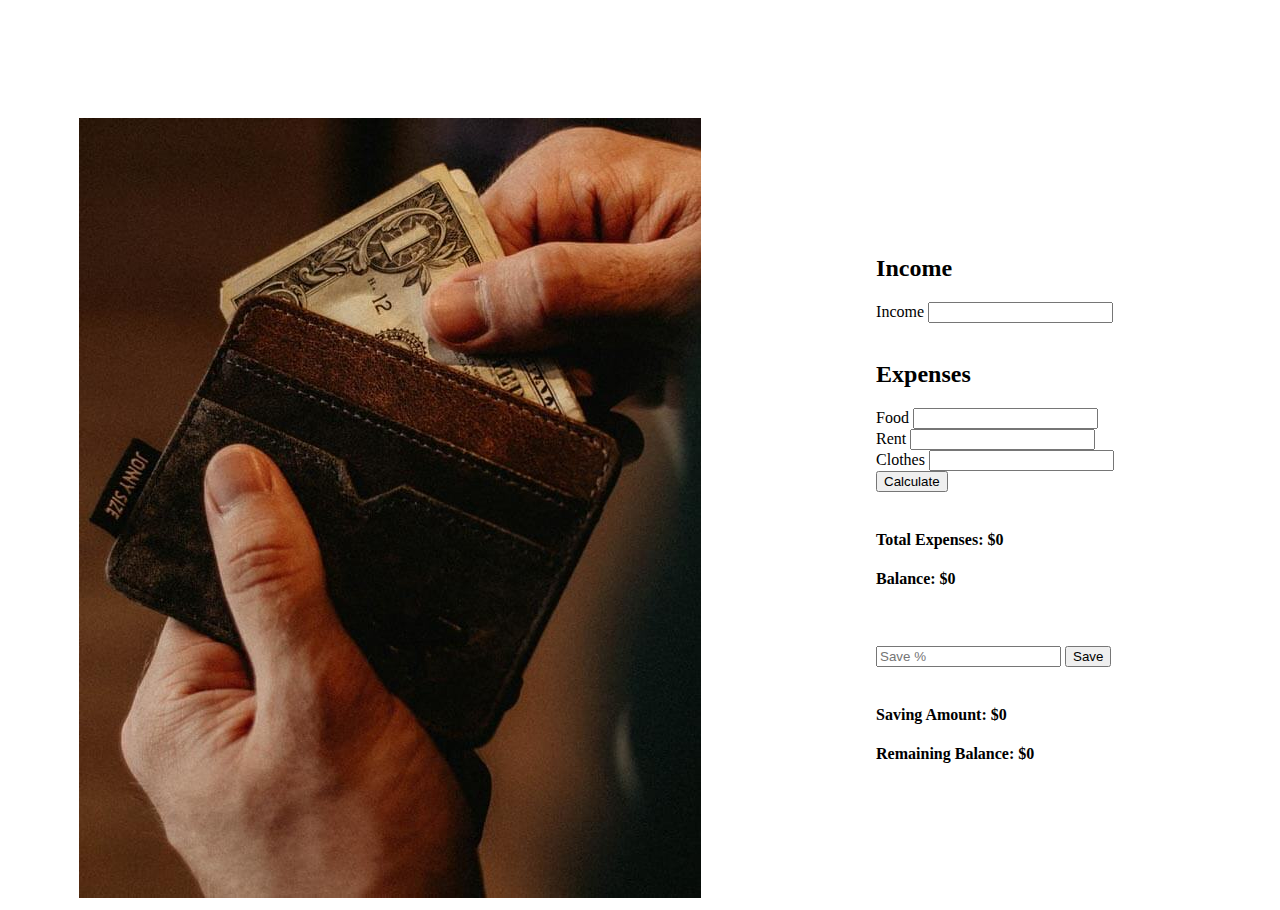
<file: index.html>
<!DOCTYPE html>
<html lang="en">
  <head>
    <meta charset="UTF-8" />
    <meta http-equiv="X-UA-Compatible" content="IE=edge" />
    <meta name="viewport" content="width=device-width, initial-scale=1.0" />
    <title>Money Bag</title>
    <!-- Bootstrap CSS -->
    <link
      href="https://cdn.jsdelivr.net/npm/bootstrap@5.1.3/dist/css/bootstrap.min.css"
      rel="stylesheet"
      integrity="sha384-1BmE4kWBq78iYhFldvKuhfTAU6auU8tT94WrHftjDbrCEXSU1oBoqyl2QvZ6jIW3"
      crossorigin="anonymous"
    />
    <!-- CSS -->
    <link rel="stylesheet" href="css/style.css" />
  </head>
  <body>
    <header class="bg-primary title">
      <h1>Money Bag</h1>
    </header>
    <section class="main_body">
      <div id="Picture">
        <!-- import image -->
        <img class="img-fluid" src="Image/bag.jpg" alt="" />
      </div>
      <div id="Form">
        <h2>Income</h2>
        
        <div class="input-group mb-3">
          <span class="input-group-text" id="basic-addon1">Income</span>
          <input
            type="text"
            id="Income"
            class="form-control"
            placeholder=""
            aria-label=""
            aria-describedby="basic-addon1"
          />
        </div>
        <br />
        <h2>Expenses</h2>
        
        <div class="input-group mb-3">
          <span class="input-group-text" id="basic-addon2">Food</span>
          <input
            type="text"
            id="Food"
            class="form-control"
            placeholder=""
            aria-label=""
            aria-describedby="basic-addon1"
          />
        </div>
        <div class="input-group mb-3">
          <span class="input-group-text" id="basic-addon3">Rent</span>
          <input
            type="text"
            id="Rent"
            class="form-control"
            placeholder=""
            aria-label=""
            aria-describedby="basic-addon1"
          />
        </div>
        <div class="input-group mb-3">
          <span class="input-group-text" id="basic-addon4">Clothes</span>
          <input
            type="text"
            id="Clothes"
            class="form-control"
            placeholder=""
            aria-label=""
            aria-describedby="basic-addon1"
          />
        </div>
       <div class="col-md-12 text-center">
        <button
          type="button"
          onclick="ClickCalculate()"
          id=""
          class="btn btn-primary"
        >
          Calculate
        </button>
      </div>
        <br />
        <h4>Total Expenses: $<span id="Total_Expenses">0</span></h4>
        <h4>Balance: $<span id="Balance">0</span></h4>
        <br />
        <br />
        <div class="input-group mb-3">
          <input
            type="text"
            id="Save"
            class="form-control"
            placeholder="Save %"
            aria-label="Recipient's username"
            aria-describedby="button-addon2"
          />
          <button
            onclick="ClickSave()"
            class="btn btn-primary"
            type="button"
            id="button-addon2"
          >
            Save
          </button>
        </div>
        <br />
        <h4>Saving Amount: $<span id="Saving_Amount">0</span></h4>
        <h4>Remaining Balance: $<span id="Remaining_Balance">0</span></h4>
      </div>
    </section>
    <!-- Bootstrap script -->
    <script
      src="https://cdn.jsdelivr.net/npm/bootstrap@5.1.3/dist/js/bootstrap.bundle.min.js"
      integrity="sha384-ka7Sk0Gln4gmtz2MlQnikT1wXgYsOg+OMhuP+IlRH9sENBO0LRn5q+8nbTov4+1p"
      crossorigin="anonymous"
    ></script>
    <!-- My script -->
    <script src="js/app.js"></script>
  </body>
</html>
</file>
<file: css/style.css>
/* Nav text */
.title {
  text-align: center;
  color: white;
  margin-bottom: 20px;
  padding: 5px 0px;
}

/* grid layout design */
.main_body {
  display: grid;
  grid-template-columns: repeat(1, 1fr) 0.7fr;
  justify-items: center;
  align-items: center;
  grid-gap: 10px;
  max-width: 1200px;
  margin: auto;
}

/* mobile responsive */
@media screen and (max-width: 925px) {
  .main_body {
    grid-template-columns: repeat(1, 1fr);
  }
  .title {
    margin-bottom: 0px;
  }
}
</file>
